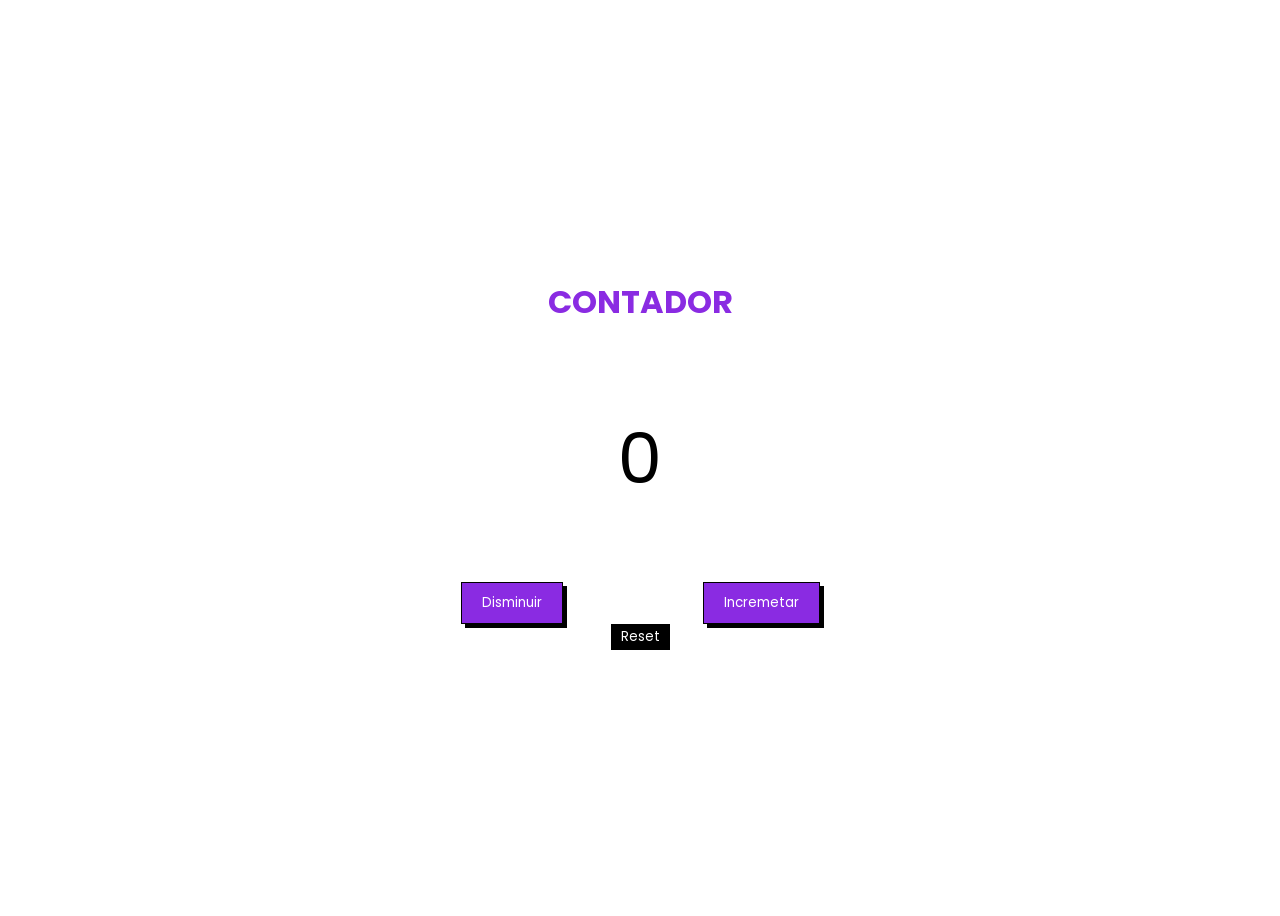
<file: doms/003-dom/index.html>
<!DOCTYPE html>
<html lang="en">

<head>
    <meta charset="UTF-8">
    <meta name="viewport" content="width=device-width, initial-scale=1.0">
    <link rel="stylesheet" href="./css/style.css">
    <title>Contador</title>
</head>

<body>
    <div class="container">
        <h1>Contador</h1>
        <p class="contar">0</p>
        <div class="contadores">
            <button class="btn dis">Disminuir</button>
            <button class="btn inc">Incremetar</button>
        </div>
        <button class="reset">Reset</button>
    </div>
    <script src="./Js/scripts.js"></script>
</body>

</html>
</file>
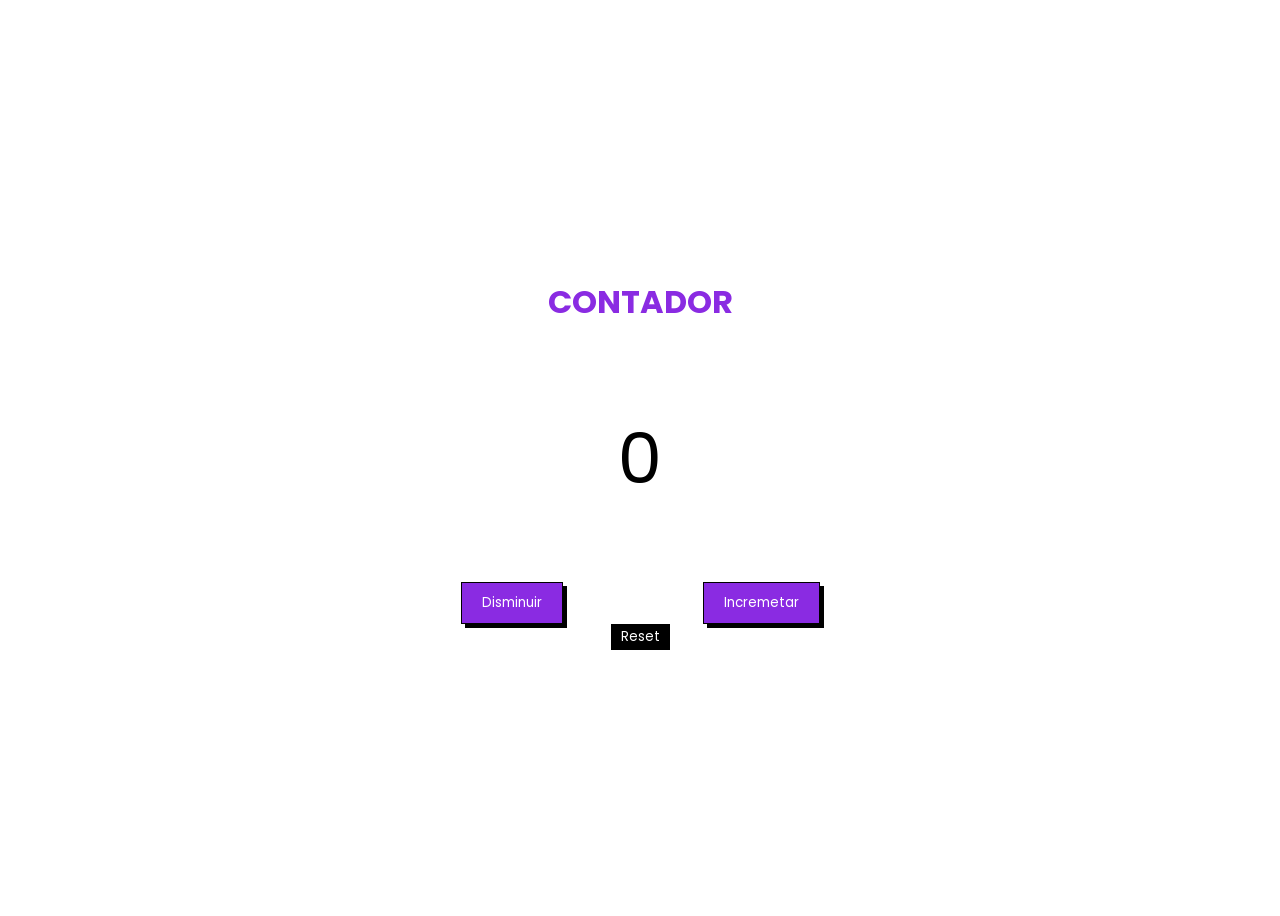
<file: DOMS/003-DOM/index.html>
<!DOCTYPE html>
<html lang="en">

<head>
    <meta charset="UTF-8">
    <meta name="viewport" content="width=device-width, initial-scale=1.0">
    <link rel="stylesheet" href="/DOMS/003-DOM/css/style.css">
    <title>Contador</title>
</head>

<body>
    <div class="container">
        <h1>Contador</h1>
        <p class="contar">0</p>
        <div class="contadores">
            <button class="btn dis">Disminuir</button>
            <button class="btn inc">Incremetar</button>
        </div>
        <button class="reset">Reset</button>
    </div>
    <script src="/DOMS/003-DOM/Js/scripts.js"></script>
</body>

</html>
</file>
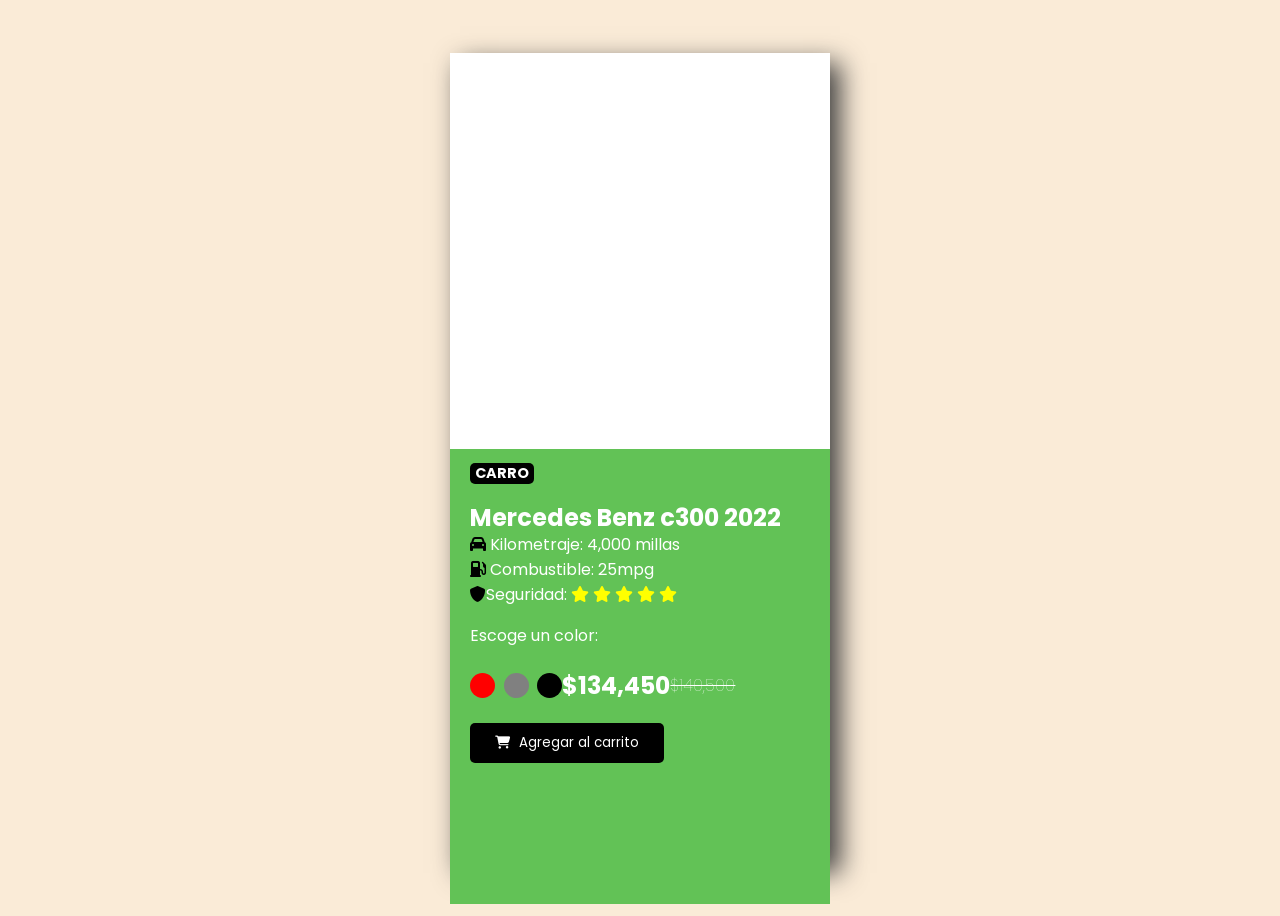
<file: doms/004-dom/index.html>
<!DOCTYPE html>
<html lang="en">

<head>
    <meta charset="UTF-8">
    <meta name="viewport" content="width=device-width, initial-scale=1.0">
    <link rel="stylesheet" href="https://cdnjs.cloudflare.com/ajax/libs/font-awesome/6.1.2/css/all.min.css">
    <link rel="stylesheet" href="./css/style.css">
    <title>Manipulación del DOM</title>
</head>

<body>
    <div class="product-card">
        <div class="product-image">
        </div>
        <div class="product-description">
            <h3 class="tag">CARRO</h3>
            <h1 class="product-title">Mercedes Benz c300 2022</h1>
            <p class="product-details">
                <span class="mileage">
                <span style="font-size: 1em; color: black"><i class="fa-solid fa-car"></i></span>
                Kilometraje: 4,000 millas
            </span>
            <span class="fuel">
                <span style="font-size: 1em; color: black"><i class="fa-solid fa-gas-pump"></i></span>
                Combustible: 25mpg
            </span>
            <span class="safety">
                <span style="font-size: 1em; color: black"><i class="fa-solid fa-shield"></i></span>Seguridad:
                <span class="stars">
                    <i class="fa-solid fa-star"></i>
                    <i class="fa-solid fa-star"></i>
                    <i class="fa-solid fa-star"></i>
                    <i class="fa-solid fa-star"></i>
                    <i class="fa-solid fa-star"></i>
                </span>
            </span>
        </p>
        <p>Escoge un color:</p>
        <div class="colors-price">
        <div class="colors">
            <span class="red"></span>
            <span class="gray"></span>
            <span class="black"></span>
        </div>
        <div class="pricing">
            <h2 class="new-price">$134,450</h2>
            <h4 class="old-price"><s>$140,500</s></h4>
        </div>
    </div>
    <button id="button">
        <span style="font-size: 1em;color: white">
            <i class="fa-solid fa-cart-shopping"></i>
        </span>
        <span class="button-text">Agregar al carrito</span>
    </button>
    <button class="feedback">
        <span id="white-button">🥳 Guao, vas ser el dueño de un Benz 💝</span>
    </button>
    </div>
</div>
<script src="./js/script.js"></script>
</body>
</html>
</file>
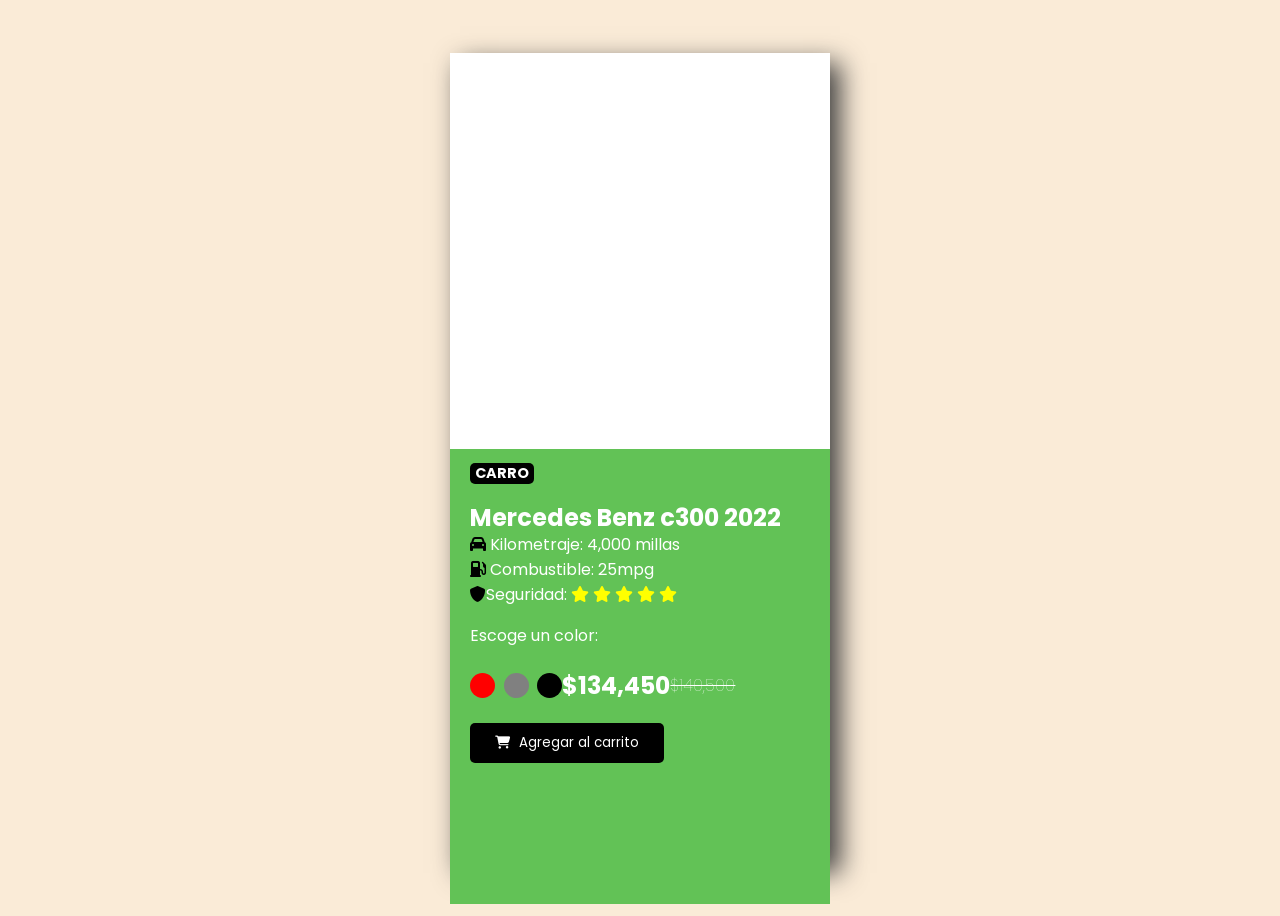
<file: DOMS/004-DOM/index.html>
<!DOCTYPE html>
<html lang="en">

<head>
    <meta charset="UTF-8">
    <meta name="viewport" content="width=device-width, initial-scale=1.0">
    <link rel="stylesheet" href="https://cdnjs.cloudflare.com/ajax/libs/font-awesome/6.1.2/css/all.min.css">
    <link rel="stylesheet" href="/DOMS/004-DOM/css/style.css">
    <title>Manipulación del DOM</title>
</head>

<body>
    <div class="product-card">
        <div class="product-image">
        </div>
        <div class="product-description">
            <h3 class="tag">CARRO</h3>
            <h1 class="product-title">Mercedes Benz c300 2022</h1>
            <p class="product-details">
                <span class="mileage">
                <span style="font-size: 1em; color: black"><i class="fa-solid fa-car"></i></span>
                Kilometraje: 4,000 millas
            </span>
            <span class="fuel">
                <span style="font-size: 1em; color: black"><i class="fa-solid fa-gas-pump"></i></span>
                Combustible: 25mpg
            </span>
            <span class="safety">
                <span style="font-size: 1em; color: black"><i class="fa-solid fa-shield"></i></span>Seguridad:
                <span class="stars">
                    <i class="fa-solid fa-star"></i>
                    <i class="fa-solid fa-star"></i>
                    <i class="fa-solid fa-star"></i>
                    <i class="fa-solid fa-star"></i>
                    <i class="fa-solid fa-star"></i>
                </span>
            </span>
        </p>
        <p>Escoge un color:</p>
        <div class="colors-price">
        <div class="colors">
            <span class="red"></span>
            <span class="gray"></span>
            <span class="black"></span>
        </div>
        <div class="pricing">
            <h2 class="new-price">$134,450</h2>
            <h4 class="old-price"><s>$140,500</s></h4>
        </div>
    </div>
    <button id="button">
        <span style="font-size: 1em;color: white">
            <i class="fa-solid fa-cart-shopping"></i>
        </span>
        <span class="button-text">Agregar al carrito</span>
    </button>
    <button class="feedback">
        <span id="white-button">🥳 Guao, vas ser el dueño de un Benz 💝</span>
    </button>
    </div>
</div>
<script src="/DOMS/004-DOM/js/script.js"></script>
</body>
</html>
</file>
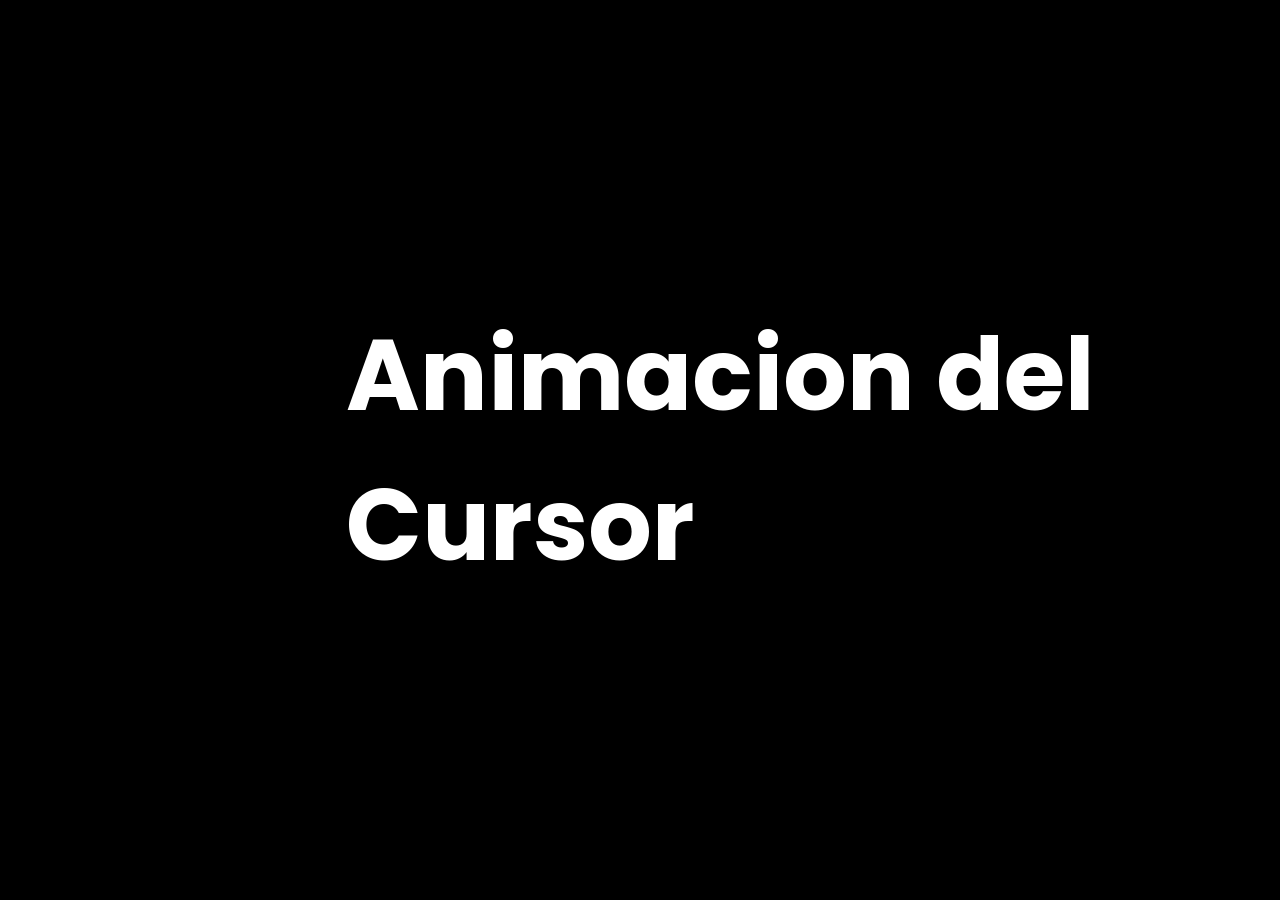
<file: doms/005-dom/index.html>
<!DOCTYPE html>
<html lang="en">
<head>
    <meta charset="UTF-8">
    <meta> http-equiv="X-UA-Compatible" content="IE=edge">
    <meta name="viewport" content="width=device-width, initial-scale=1.0">
    <title>Animacion del Cursor</title>
    <link rel="stylesheet" href="./css/style.css">
</head>
<body>
    <div class="cursor"></div>
    <div class="context">
        <h1>Animacion del Cursor</h1>
    </div>
    <script src="./js/java.js"></script>
</body>
</html>
</file>
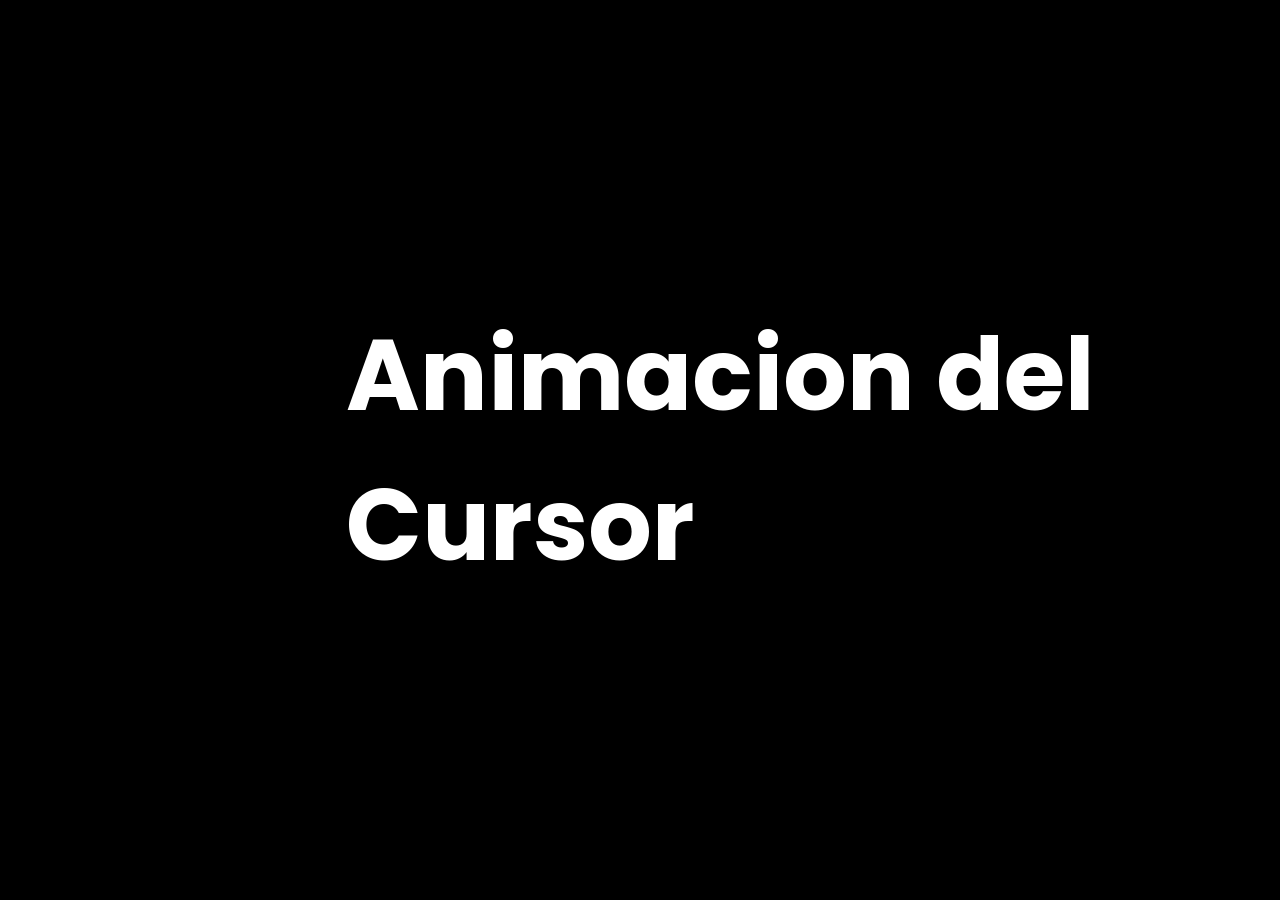
<file: DOMS/005-DOM/index.html>
<!DOCTYPE html>
<html lang="en">
<head>
    <meta charset="UTF-8">
    <meta> http-equiv="X-UA-Compatible" content="IE=edge">
    <meta name="viewport" content="width=device-width, initial-scale=1.0">
    <title>Animacion del Cursor</title>
    <link rel="stylesheet" href="/DOMS/005-DOM/css/style.css">
</head>
<body>
    <div class="cursor"></div>
    <div class="context">
        <h1>Animacion del Cursor</h1>
    </div>
    <script src="/DOMS/005-DOM/js/java.js"></script>
</body>
</html>
</file>
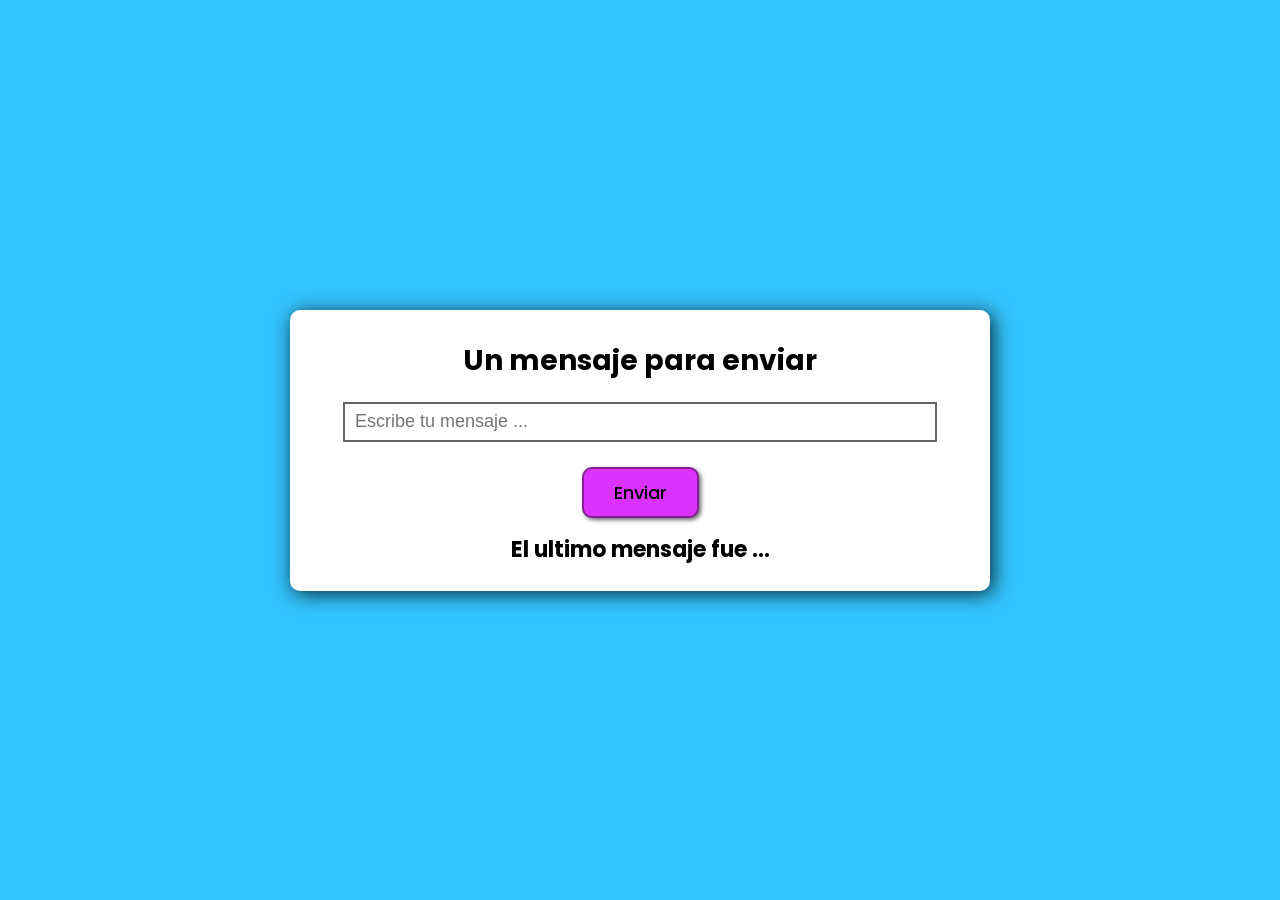
<file: doms/009-dom/index.html>
<!DOCTYPE html>
<html lang="en">
<head>
    <meta charset="UTF-8">
    <meta name="viewport" content="width=device-width, initial-scale=1.0">
    <title>Un mensaje para ti</title>
    <link rel="stylesheet" href="./css/style.css">
</head>
<body>
    <div class="container">
        <h1>Un mensaje para enviar</h1>
        <input type="text" value="" placeholder="Escribe tu mensaje ...">
        <div class="btn">Enviar</div>
        <p class="error">Por favor ingresa un mensaje!</p>
        <h3>El ultimo mensaje fue ...</h3>
        <p class="message"></p>
    </div>
    <script src="./js/script.js"></script>
</body>
</html>
</file>
<file: doms/003-dom/css/style.css>
@import url('https://fonts.googleapis.com/css2?family=Poppins:wght@400;500;700&display=swap');

*{
    font-family: "Poppins", sans-serif;
}

body{
    height: 100vh;
    display: flex;
    justify-content: center;
    align-items: center;
    overflow-y: hidden;
}

.container{
    background-color: white;
    color: black;
    width: 400px;
    min-height: 300px;
    border-radius: 10px;
    box-shadow: inset 5px 5px 5px
                rgba(0,0,0,0.3),
                inset -5px -5px -5px
                rgba(0,0,0,0.3);
    display: flex;
    align-items: center;
    flex-direction: column;
    justify-content: center;
}

h1{
    margin-bottom: 10px;
    text-transform: uppercase;
    color: blueviolet;
}

.contar{
    font-size: 70px;
}

.contadores{
    display: flex;
    justify-content: center;
    align-items: center;
    gap: 140px;
}

.btn{
    color: white;
    padding: 10px 20px;
    outline: none;
    border: 1px solid black;
    background-color: blueviolet;
    box-shadow: 4px 4px 0 black;
    cursor: pointer;
}

.btn:active{
    position: relative;
    top: 4px;
    left: 4px;
    box-shadow: none;
}

.reset{
    color: white;
    background-color: black;
    padding: 3px 10px;
    outline: none;
    border: none;
    cursor: pointer;
    margin-bottom: 10px;
}

.reset:active{
    transform: scale(0.95);
}
</file>
<file: DOMS/003-DOM/css/style.css>
@import url('https://fonts.googleapis.com/css2?family=Poppins:wght@400;500;700&display=swap');

*{
    font-family: "Poppins", sans-serif;
}

body{
    height: 100vh;
    display: flex;
    justify-content: center;
    align-items: center;
    overflow-y: hidden;
}

.container{
    background-color: white;
    color: black;
    width: 400px;
    min-height: 300px;
    border-radius: 10px;
    box-shadow: inset 5px 5px 5px
                rgba(0,0,0,0.3),
                inset -5px -5px -5px
                rgba(0,0,0,0.3);
    display: flex;
    align-items: center;
    flex-direction: column;
    justify-content: center;
}

h1{
    margin-bottom: 10px;
    text-transform: uppercase;
    color: blueviolet;
}

.contar{
    font-size: 70px;
}

.contadores{
    display: flex;
    justify-content: center;
    align-items: center;
    gap: 140px;
}

.btn{
    color: white;
    padding: 10px 20px;
    outline: none;
    border: 1px solid black;
    background-color: blueviolet;
    box-shadow: 4px 4px 0 black;
    cursor: pointer;
}

.btn:active{
    position: relative;
    top: 4px;
    left: 4px;
    box-shadow: none;
}

.reset{
    color: white;
    background-color: black;
    padding: 3px 10px;
    outline: none;
    border: none;
    cursor: pointer;
    margin-bottom: 10px;
}

.reset:active{
    transform: scale(0.95);
}
</file>
<file: doms/004-dom/css/style.css>
@import url('https://fonts.googleapis.com/css2?family=Poppins:wght@400;500;700&display=swap');

*{
    font-family: "Poppins", sans-serif;
}

body{
    height: 100vh;
    display: flex;
    justify-content: center;
    align-items: center;
    overflow: hidden;
    background-color: antiquewhite;
}

/* etiqueta producto */
.tag{
    font-size: 0.9rem;
    background-color: black;
    border-radius: 5px;
    width: 4rem;
    display: flex;
    justify-content: center;
    color: #fff;
}

/*producto*/
.product-title{
    font-size: 1.5rem;
    font-weight: 700;
}

.product-card {
    background: #fff;
    display: grid;
    /* align-items: center; */
    grid-template-rows: 60% 45%;
    height: 90%;
    width: 30%;
    box-shadow: 10px 10px 25px 0px #3c3c3c
}

.product-image {
    /* border: 2px solid black; */
    background-image: url("https://i.postimg.cc/NGRJX8hr/black-benz.jpg");
    background-position: center;
    background-repeat: no-repeat;
    background-size: cover;
    padding: 43px 10px;
    width: 22.5rem;
    height: 45%;
}

.product-description {
    background-color: #62c256;
    color: #fff;
    padding-left: 20px;
    margin-top: -90px;
}

.product-details {
    display: flex;
    flex-direction: column;
    margin-top: -20px;
}

.product-image img{
    width: 28rem;
}

.stars {
    color: yellow;
    font-size: 1em;
}

/* colores */
.colors-price {
    display: flex;
    align-items: center;
    width: 70%;
    justify-content: space-between;
    margin-top: -15px;
}

.colors {
    display: flex;
    width: 12rem;
    justify-content: space-between;
    cursor: pointer;
}

.red {
    background: red;
    width: 25px;
    height: 25px;
    border-radius: 50%;
}

.gray {
    background: gray;
    width: 25px;
    height: 25px;
    border-radius: 50%;
}

.black {
    background: black;
    width: 25px;
    height: 25px;
    border-radius: 50%;
}

.pricing {
    display: flex;
    width: 10rem;
    justify-content: space-between;
    align-items: center;
}

.old-price {
    font-weight: 100;
}

/* botones */
button {
    cursor: pointer;
}

    #button {
        background-color: #000;
        padding: 10px 25px;
        border: none;
        border-radius: 5px;
    }

    #white-button {
        background-color: #fff;
    }

    .button-text {
        color: #fff;
        margin-left: 5px;
    }

    .feedback {
        display: none;
        padding: 10px 25px;
        border: none;
        border-radius: 5px;
    }
</file>
<file: DOMS/004-DOM/css/style.css>
@import url('https://fonts.googleapis.com/css2?family=Poppins:wght@400;500;700&display=swap');

*{
    font-family: "Poppins", sans-serif;
}

body{
    height: 100vh;
    display: flex;
    justify-content: center;
    align-items: center;
    overflow: hidden;
    background-color: antiquewhite;
}

/* etiqueta producto */
.tag{
    font-size: 0.9rem;
    background-color: black;
    border-radius: 5px;
    width: 4rem;
    display: flex;
    justify-content: center;
    color: #fff;
}

/*producto*/
.product-title{
    font-size: 1.5rem;
    font-weight: 700;
}

.product-card {
    background: #fff;
    display: grid;
    /* align-items: center; */
    grid-template-rows: 60% 45%;
    height: 90%;
    width: 30%;
    box-shadow: 10px 10px 25px 0px #3c3c3c
}

.product-image {
    /* border: 2px solid black; */
    background-image: url("https://i.postimg.cc/NGRJX8hr/black-benz.jpg");
    background-position: center;
    background-repeat: no-repeat;
    background-size: cover;
    padding: 43px 10px;
    width: 22.5rem;
    height: 45%;
}

.product-description {
    background-color: #62c256;
    color: #fff;
    padding-left: 20px;
    margin-top: -90px;
}

.product-details {
    display: flex;
    flex-direction: column;
    margin-top: -20px;
}

.product-image img{
    width: 28rem;
}

.stars {
    color: yellow;
    font-size: 1em;
}

/* colores */
.colors-price {
    display: flex;
    align-items: center;
    width: 70%;
    justify-content: space-between;
    margin-top: -15px;
}

.colors {
    display: flex;
    width: 12rem;
    justify-content: space-between;
    cursor: pointer;
}

.red {
    background: red;
    width: 25px;
    height: 25px;
    border-radius: 50%;
}

.gray {
    background: gray;
    width: 25px;
    height: 25px;
    border-radius: 50%;
}

.black {
    background: black;
    width: 25px;
    height: 25px;
    border-radius: 50%;
}

.pricing {
    display: flex;
    width: 10rem;
    justify-content: space-between;
    align-items: center;
}

.old-price {
    font-weight: 100;
}

/* botones */
button {
    cursor: pointer;
}

    #button {
        background-color: #000;
        padding: 10px 25px;
        border: none;
        border-radius: 5px;
    }

    #white-button {
        background-color: #fff;
    }

    .button-text {
        color: #fff;
        margin-left: 5px;
    }

    .feedback {
        display: none;
        padding: 10px 25px;
        border: none;
        border-radius: 5px;
    }
</file>
<file: doms/005-dom/css/style.css>
@import url("https://fonts.googleapis.com/css2?family=Poppins:wght@100;200;300;400;500;600;700;800;900&display=swap");

* {
    margin: 0;
    padding: 0;
    box-sizing: border-box;
}

body {
    display: flex;
    justify-content: center;
    align-items: center;
    min-height: 100vh;
    font-family: "Poppins", sans-serif;
    cursor: none;
    background: black;
}

h1 {
    color: white;
    font-size: 100px;
}

.cursor {
    width: 20px;
    height: 20px;
    border-radius: 50%;
    background: skyblue;
    pointer-events: none;
    box-shadow: 0 0 20px skyblue, 0 0 60px skyblue, 0 0 100px skyblue;
    z-index: 999;
    display: none;
    position: fixed;
    transform: translate(-50%, -50%);
    animation: colors 3s infinite;
    -webkit-animation: colors 3s infinite;
}

@keyframes colors {
    0% {
        filter: hue-rotate(0deg);
        -webkit-filter: hue-rotate(0deg);
    }
    100% {
        filter: hue-rotate(360deg);
        -webkit-filter: hue-rotate(360deg);
    }
}

.cursor::before {
    content: "";
    position: absolute;
    transform: translate(-30%, -30%);
    width: 50px;
    height: 50px;
    background: skyblue;
    border-radius: 50%;
    opacity: 0.2;
}
</file>
<file: DOMS/005-DOM/css/style.css>
@import url("https://fonts.googleapis.com/css2?family=Poppins:wght@100;200;300;400;500;600;700;800;900&display=swap");

* {
    margin: 0;
    padding: 0;
    box-sizing: border-box;
}

body {
    display: flex;
    justify-content: center;
    align-items: center;
    min-height: 100vh;
    font-family: "Poppins", sans-serif;
    cursor: none;
    background: black;
}

h1 {
    color: white;
    font-size: 100px;
}

.cursor {
    width: 20px;
    height: 20px;
    border-radius: 50%;
    background: skyblue;
    pointer-events: none;
    box-shadow: 0 0 20px skyblue, 0 0 60px skyblue, 0 0 100px skyblue;
    z-index: 999;
    display: none;
    position: fixed;
    transform: translate(-50%, -50%);
    animation: colors 3s infinite;
    -webkit-animation: colors 3s infinite;
}

@keyframes colors {
    0% {
        filter: hue-rotate(0deg);
        -webkit-filter: hue-rotate(0deg);
    }
    100% {
        filter: hue-rotate(360deg);
        -webkit-filter: hue-rotate(360deg);
    }
}

.cursor::before {
    content: "";
    position: absolute;
    transform: translate(-30%, -30%);
    width: 50px;
    height: 50px;
    background: skyblue;
    border-radius: 50%;
    opacity: 0.2;
}
</file>
<file: doms/009-dom/css/style.css>
@import url(https://fonts.googleapis.com/css2?family=Poppins:wght@100;200;300;400;500;600;700;800&display=swap);

*{
    margin: 0;
    padding: 0;
    box-sizing: border-box;
}

body{
    background-color: rgb(51,196,253);
    display: flex;
    justify-content: center;
    align-items: center;
    height: 100vh;
    font-family: 'Poppins', sans-serif;
}

.container{
    background-color: white;
    width: 700px;
    padding: 20px;
    border-radius: 10px;
    box-shadow: 3px 3px 20px rgba(0,0,0,0.8);
    display: flex;
    flex-direction: column;
    justify-content: center;
    align-items: center;
    gap: 10px;
}

h1{
    font-size: 28px;
    margin: 10px;
}

input{
    width: 90%;
    height: 40px;
    border: 2px solid rgba(0,0,0,0.6);
    padding: 5px 10px;
    font-size: 18px;
    margin-bottom: 10px;
}

.btn{
    background-color: rgb(219,51,253);
    padding: 10px 30px;
    border-radius: 10px;
    border: 2px solid rgba(0,0,0,0.4);
    font-size: 18px;
    margin-top: 5px;
    font-weight: 500;
    box-shadow: 2px 2px 4px rgba(0,0,0,0.6);
    cursor: pointer;
}

.error{
    background-color: rgb(255,139,139);
    padding: 5px 0;
    width: 70%;
    text-align: center;
    display: none;
}

h3{
    margin-top: 5px;
    font-size: 22px;
}

.message{
    font-size: 18px;
    color: rgb(255,29,29);
    font-weight: bold;
    margin-top: -5px;
}
</file>
